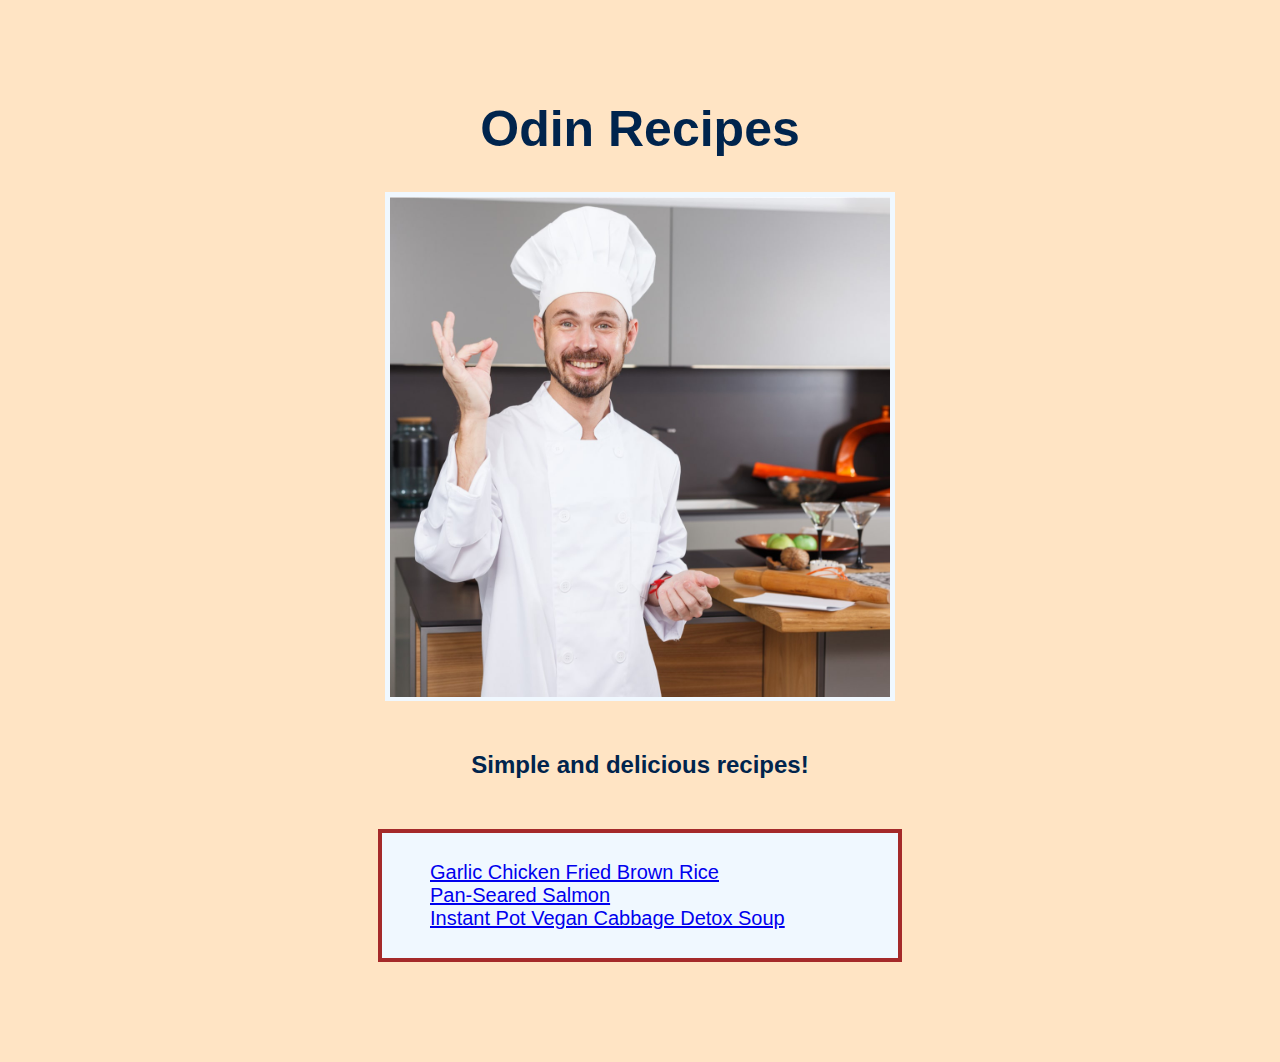
<file: index.html>
<!DOCTYPE html>
<html lang="en">
<head>
    <meta charset="UTF-8">
    <meta http-equiv="X-UA-Compatible" content="IE=edge">
    <meta name="viewport" content="width=device-width, initial-scale=1.0">
    <link rel="stylesheet" href="style.css">
    <title>Odin Recipes</title>
</head>
<body>
    <h1 class="banner">Odin Recipes</h1>
    <div class="image">
        <img id="chef" src="images/shutterstock_1518533924-min.jpg" alt="happy chef">
    </div>
    <h2 class="banner bannersub">Simple and delicious recipes!</h2>
        <div class="card">
        <ul class="list">
            <li><a href="./recipes/garlicchickenfriedbrownrice.html">Garlic Chicken Fried Brown Rice</a></li>
            <li><a href="./recipes/salmon.html">Pan-Seared Salmon</a></li>
            <li><a href="./recipes/soup.html">Instant Pot Vegan Cabbage Detox Soup</a></li>
        </ul>
        </div>
</body>
</html>
</file>
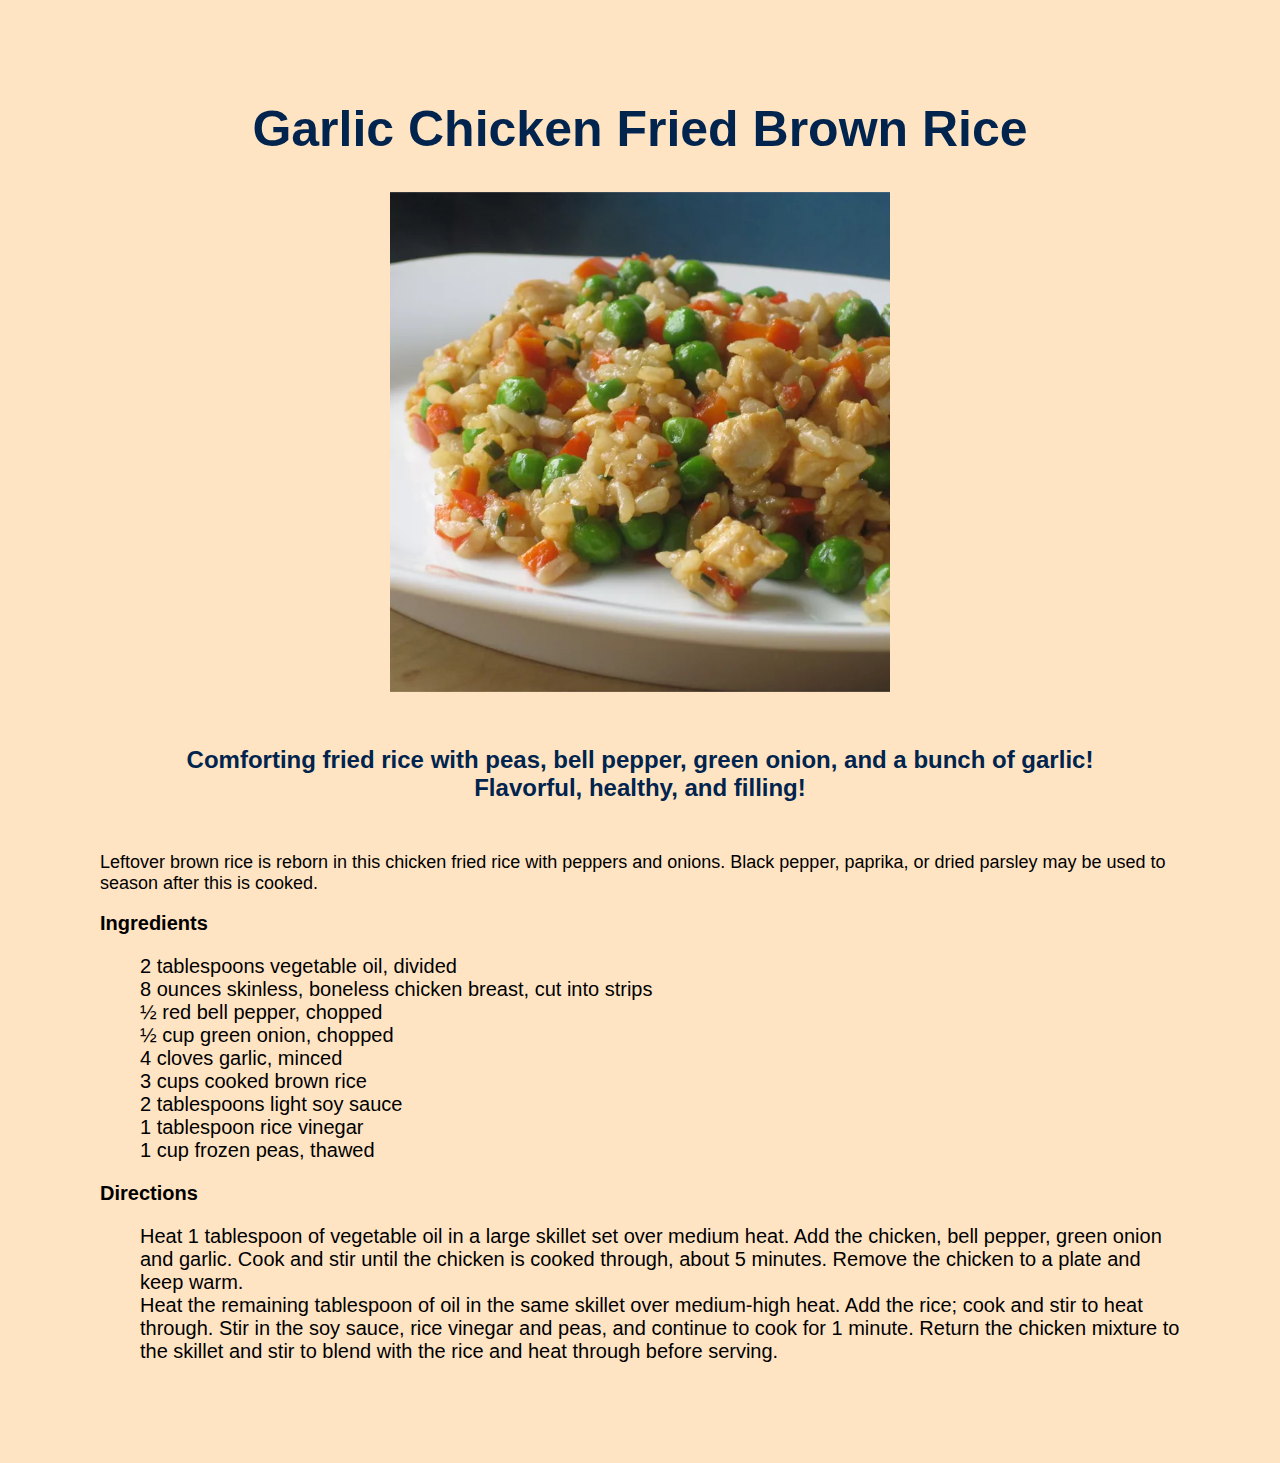
<file: recipes/garlicchickenfriedbrownrice.html>
<!DOCTYPE html>
<html lang="en">
<head>
    <meta charset="UTF-8">
    <meta http-equiv="X-UA-Compatible" content="IE=edge">
    <meta name="viewport" content="width=device-width, initial-scale=1.0">
    <title>Odin Recipes - Garlic Chicken Fried Brown Rice</title>
    <link rel="stylesheet" href="../style.css">
</head>
<body>
<h1 class="banner">Garlic Chicken Fried Brown Rice</h1>
<div style="text-align: center;">
    <img id="chef" src="../images/friedrice.webp" alt="Image of Fried Rice">
</div>
<h3 class="banner bannersub">Comforting fried rice with peas, bell pepper, green onion, and a bunch of garlic! Flavorful, healthy, and filling!</h3>
<p class="list list2">Leftover brown rice is reborn in this chicken fried rice with peppers and onions. Black pepper, paprika, or dried parsley may be used to season after this is cooked.</p>

<h2>Ingredients</h2>
<ul class="list">
    <li>2 tablespoons vegetable oil, divided</li>
    <li>8 ounces skinless, boneless chicken breast, cut into strips</li>
    <li>½ red bell pepper, chopped</li>
    <li>½ cup green onion, chopped</li>
    <li>4 cloves garlic, minced</li>
    <li>3 cups cooked brown rice</li>
    <li>2 tablespoons light soy sauce</li>
    <li>1 tablespoon rice vinegar</li>
    <li>1 cup frozen peas, thawed</li>
</ul>
<h2>Directions</h2>
<ol class="list">
    <li>Heat 1 tablespoon of vegetable oil in a large skillet set over medium heat. Add the chicken, bell pepper, green onion and garlic. Cook and stir until the chicken is cooked through, about 5 minutes. Remove the chicken to a plate and keep warm. </li>
    <li>Heat the remaining tablespoon of oil in the same skillet over medium-high heat. Add the rice; cook and stir to heat through. Stir in the soy sauce, rice vinegar and peas, and continue to cook for 1 minute. Return the chicken mixture to the skillet and stir to blend with the rice and heat through before serving.</li>
</ol>
</body>
</html>
</file>
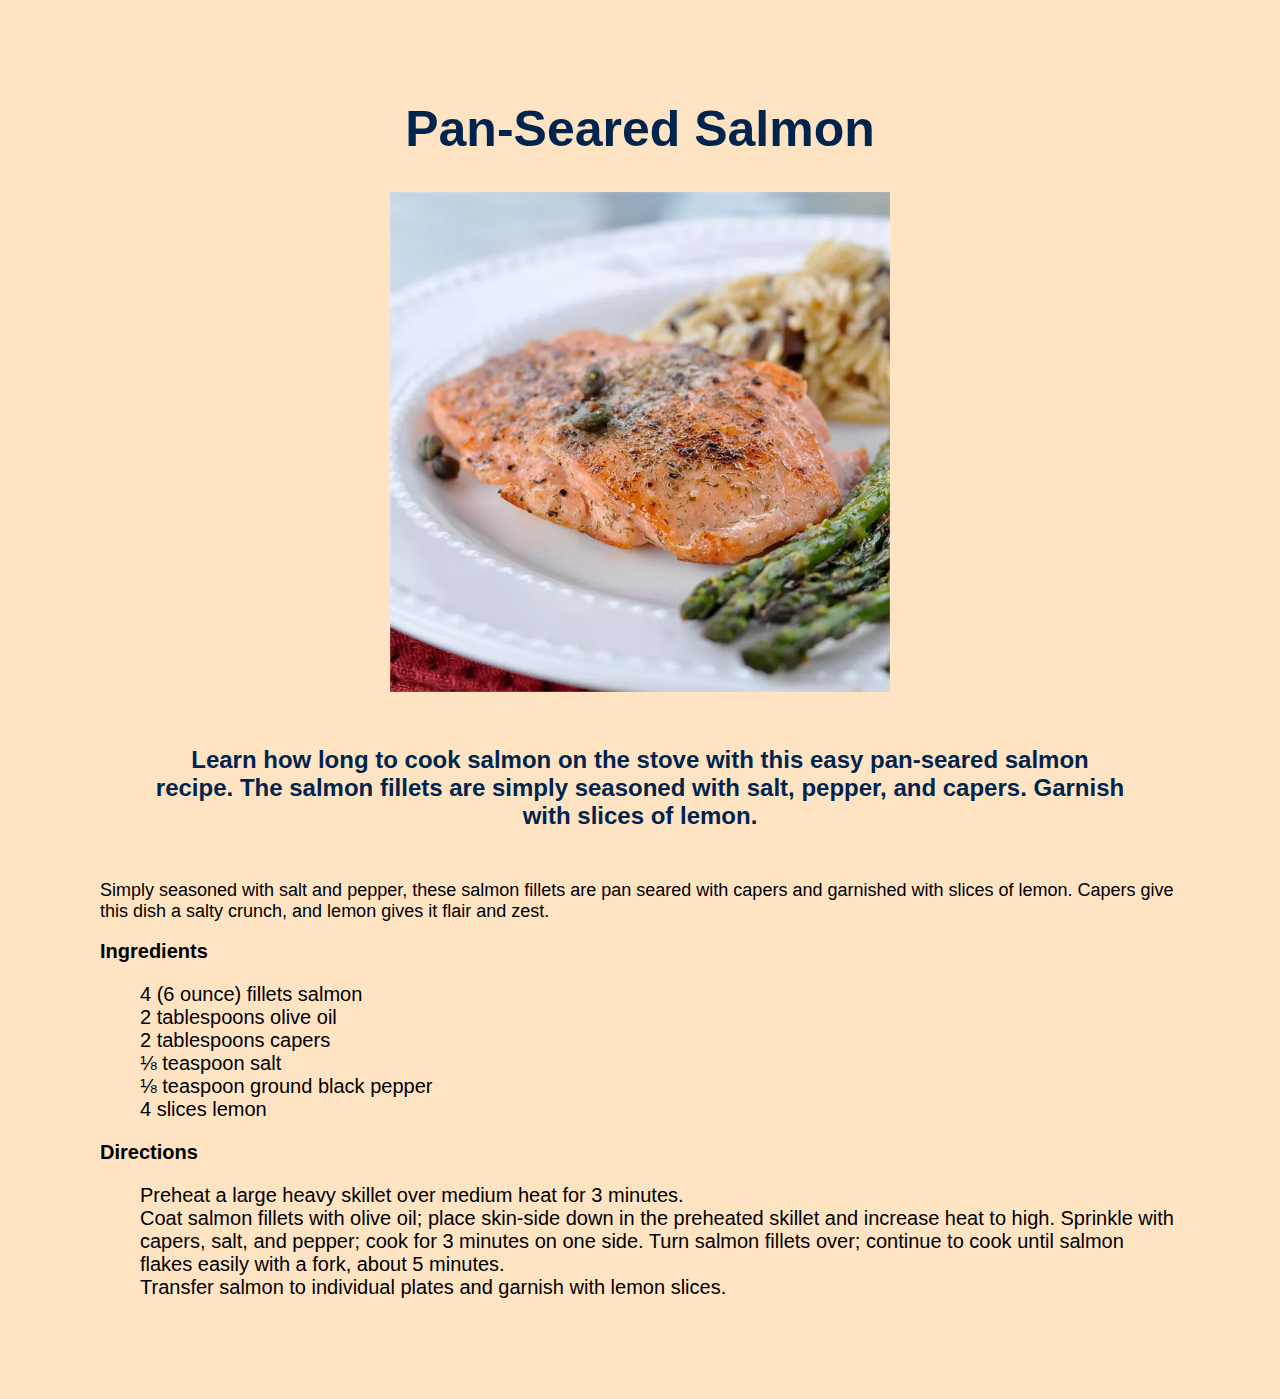
<file: recipes/salmon.html>
<!DOCTYPE html>
<html lang="en">
    <head>
        <meta charset="UTF-8">
        <meta http-equiv="X-UA-Compatible" content="IE=edge">
        <meta name="viewport" content="width=device-width, initial-scale=1.0">
        <title>Odin Recipes - Pan-Seared Salmon</title>
        <link rel="stylesheet" href="../style.css">
    </head>

    <body>
        <h1 class="banner">Pan-Seared Salmon</h1>
        <div style="text-align: center;">
            <img id="chef" src="../images/salmon.webp" alt="Image of seared salmon">
        </div>

        <h3 class="banner bannersub">Learn how long to cook salmon on the stove with this easy pan-seared salmon recipe. The salmon fillets are simply seasoned with salt, pepper, and capers. Garnish with slices of lemon.</h3>
        <p class="list list2">Simply seasoned with salt and pepper, these salmon fillets are pan seared with capers and garnished with slices of lemon. Capers give this dish a salty crunch, and lemon gives it flair and zest.</p>

        <h2>Ingredients</h2>
        <ul class="list">
            <li>4 (6 ounce) fillets salmon</li>
            <li>2 tablespoons olive oil</li>
            <li>2 tablespoons capers</li>
            <li>⅛ teaspoon salt</li>
            <li>⅛ teaspoon ground black pepper</li>
            <li>4 slices lemon</li>
        </ul>
        
        <h2>Directions</h2>
        <ol class="list">
            <li> Preheat a large heavy skillet over medium heat for 3 minutes. </li>
            <li>Coat salmon fillets with olive oil; place skin-side down in the preheated skillet and increase heat to high. Sprinkle with capers, salt, and pepper; cook for 3 minutes on one side. Turn salmon fillets over; continue to cook until salmon flakes easily with a fork, about 5 minutes.</li>
            <li> Transfer salmon to individual plates and garnish with lemon slices. </li>
        </ol>
    </body>
</html>
</file>
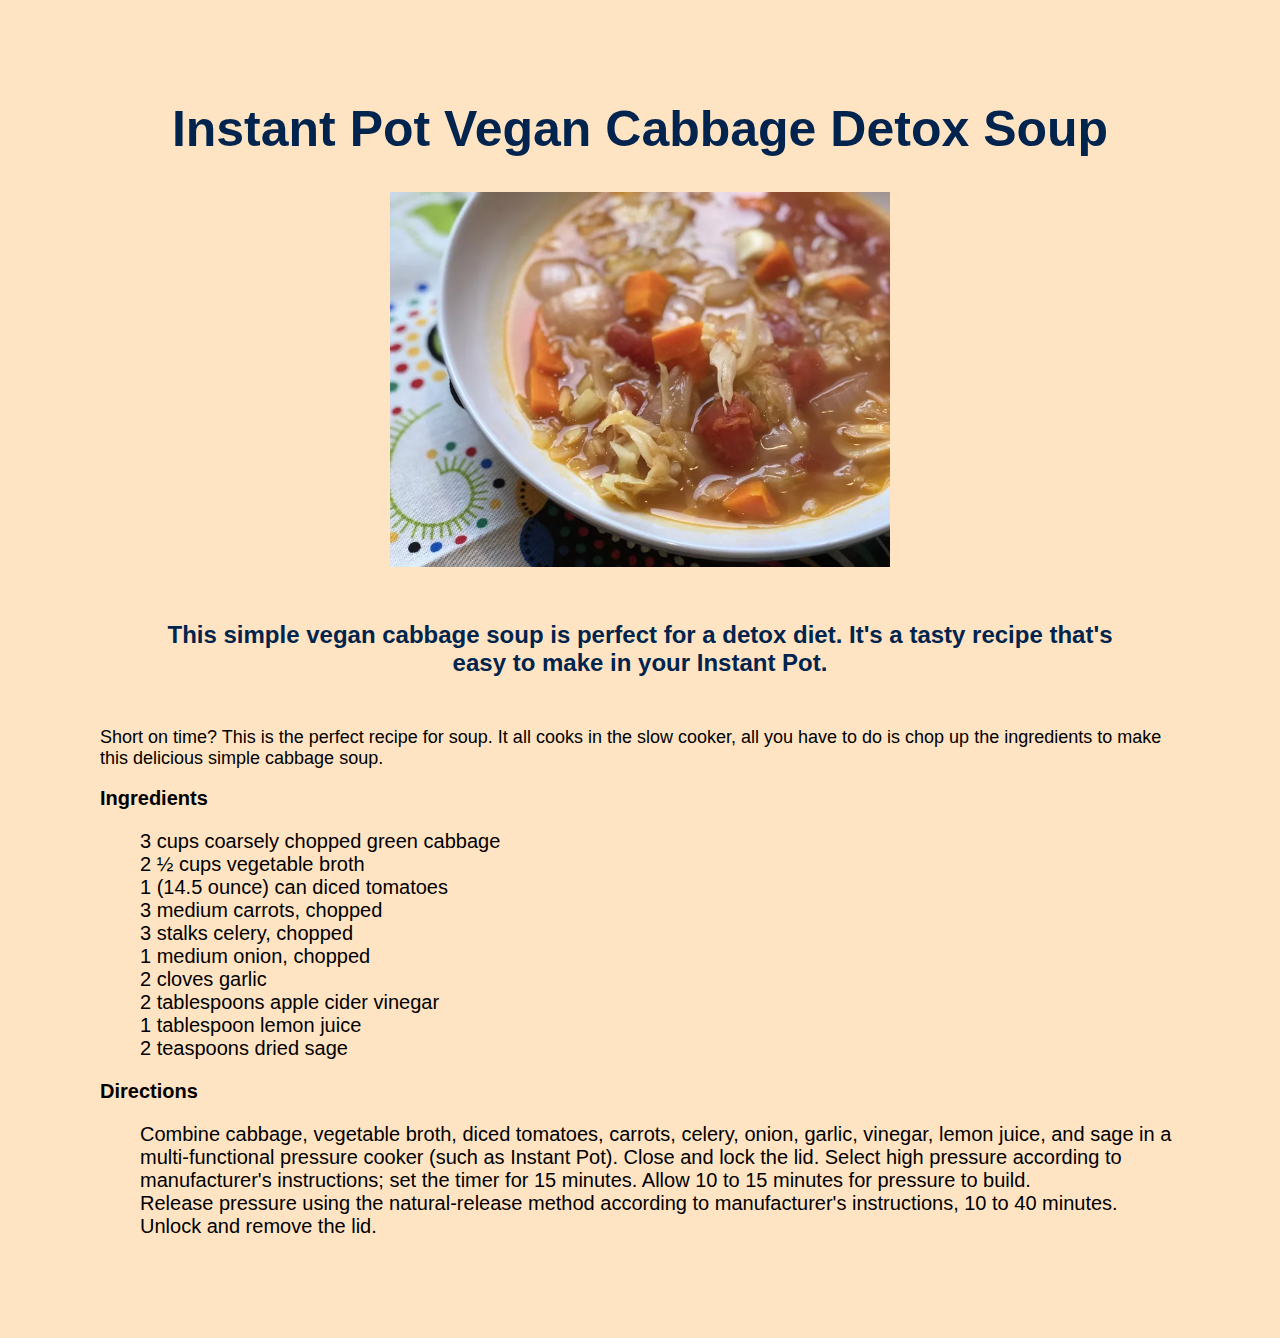
<file: recipes/soup.html>
<!DOCTYPE html>
<html lang="en">
    <head>
        <meta charset="UTF-8">
        <meta http-equiv="X-UA-Compatible" content="IE=edge">
        <meta name="viewport" content="width=device-width, initial-scale=1.0">
        <title>Odin Recipes - Pan-Seared Salmon</title>
        <link rel="stylesheet" href="../style.css">
    </head>

    <body>
        <h1 class="banner">Instant Pot Vegan Cabbage Detox Soup</h1>
        <div style="text-align: center;">
            <img id="chef" src="../images/soup.webp" alt="Image of Soup">
        </div>

        <h3 class="banner bannersub">This simple vegan cabbage soup is perfect for a detox diet. It's a tasty recipe that's easy to make in your Instant Pot.</h3>
        <p class="list list2">Short on time? This is the perfect recipe for soup. It all cooks in the slow cooker, all you have to do is chop up the ingredients to make this delicious simple cabbage soup.</p>

        <h2>Ingredients</h2>
        <ul class="list">
            <li>3 cups coarsely chopped green cabbage</li>
            <li>2 ½ cups vegetable broth</li>
            <li>1 (14.5 ounce) can diced tomatoes</li>
            <li>3 medium carrots, chopped</li>
            <li>3 stalks celery, chopped</li>
            <li>1 medium onion, chopped</li>
            <li>2 cloves garlic</li>
            <li>2 tablespoons apple cider vinegar</li>
            <li>1 tablespoon lemon juice</li>
            <li>2 teaspoons dried sage</li>
        </ul>

        <h2>Directions</h2>
        <ol class="list">
            <li>Combine cabbage, vegetable broth, diced tomatoes, carrots, celery, onion, garlic, vinegar, lemon juice, and sage in a multi-functional pressure cooker (such as Instant Pot). Close and lock the lid. Select high pressure according to manufacturer's instructions; set the timer for 15 minutes. Allow 10 to 15 minutes for pressure to build.</li>
            <li>Release pressure using the natural-release method according to manufacturer's instructions, 10 to 40 minutes. Unlock and remove the lid.</li>
        </ol>
    </body>
</html>
</file>
<file: style.css>
body {
    background-color: bisque;
    margin-top: 100px;
    margin-bottom: 100px;
    margin-left: 100px;
    margin-right: 100px;
}

h2, .list {
    font-family: Verdana, Geneva, Tahoma, sans-serif;
    font-size: 20px;
    list-style: none;
}

.list2 {
    font-size: 18px;
}

#chef {
    width: 500px;
    height: auto;
}

.banner {
    font-family: Verdana, Geneva, Tahoma, sans-serif;
    font-size: 50px;
    text-align: center;
    color: #00244d;
}

.bannersub {
    font-size: 24px;
    margin: 50px;
}

.card {
    width: 500px;
    background-color: aliceblue;
    padding: 8px;
    margin: 0 auto;
    border: 4px solid brown;
}

.image {
    background-color: aliceblue;
    padding: 5px;
    padding-bottom: 0px;
    width: 500px;
    margin: 0 auto;
}
</file>
